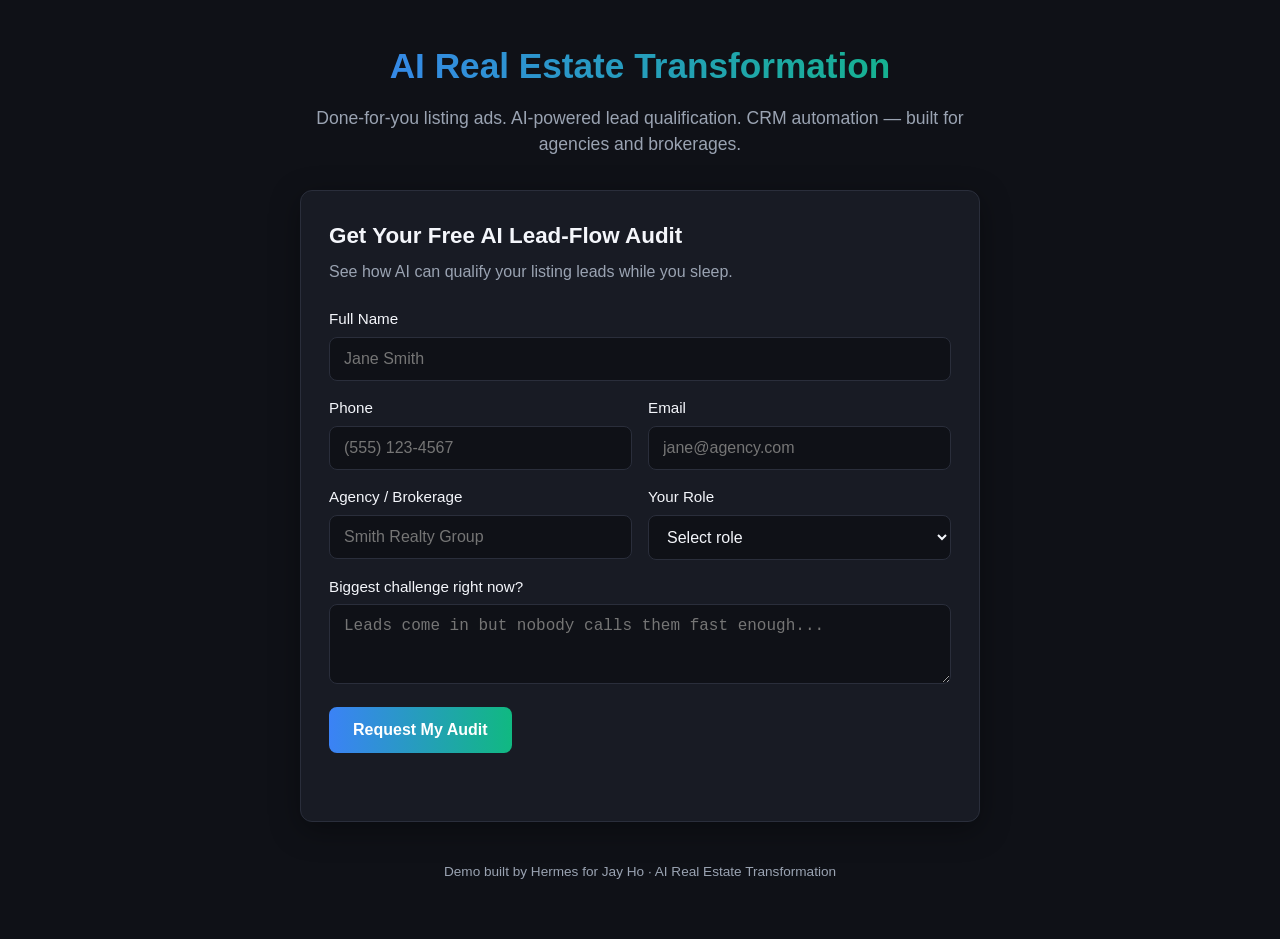
<file: templates/index.html>
<!DOCTYPE html>
<html lang="en">
<head>
  <meta charset="UTF-8">
  <meta name="viewport" content="width=device-width, initial-scale=1.0">
  <title>AI Real Estate Transformation</title>
  <link rel="stylesheet" href="/static/style.css">
</head>
<body>
  <div class="container">
    <header>
      <h1>AI Real Estate Transformation</h1>
      <p>Done-for-you listing ads. AI-powered lead qualification. CRM automation — built for agencies and brokerages.</p>
    </header>

    <main>
      <form id="lead-form" class="card">
        <h2>Get Your Free AI Lead-Flow Audit</h2>
        <p class="subtext">See how AI can qualify your listing leads while you sleep.</p>

        <label>
          Full Name
          <input type="text" name="name" placeholder="Jane Smith" required>
        </label>

        <div class="row">
          <label>
            Phone
            <input type="tel" name="phone" placeholder="(555) 123-4567" required>
          </label>
          <label>
            Email
            <input type="email" name="email" placeholder="jane@agency.com">
          </label>
        </div>

        <div class="row">
          <label>
            Agency / Brokerage
            <input type="text" name="agency" placeholder="Smith Realty Group">
          </label>
          <label>
            Your Role
            <select name="role">
              <option value="">Select role</option>
              <option value="broker_owner">Broker / Owner</option>
              <option value="team_lead">Team Lead</option>
              <option value="marketing_manager">Marketing Manager</option>
              <option value="agent">Agent</option>
              <option value="other">Other</option>
            </select>
          </label>
        </div>

        <label>
          Biggest challenge right now?
          <textarea name="interest" rows="3" placeholder="Leads come in but nobody calls them fast enough..."></textarea>
        </label>

        <button type="submit" id="submit-btn">Request My Audit</button>
        <p id="form-message" class="message"></p>
      </form>

      <div id="qualification-panel" class="card hidden">
        <h2>AI Voice Qualification Demo</h2>
        <p>Your info was saved to the CRM. Watch a simulated AI voice call qualify this lead in real time.</p>
        <button id="start-call-btn">Start AI Call</button>
        <div id="call-status" class="status">Ready</div>
        <div id="transcript" class="transcript"></div>
        <div id="call-result" class="call-result hidden"></div>
        <a href="/dashboard" class="dashboard-link">View CRM Dashboard →</a>
      </div>
    </main>

    <footer>
      <p>Demo built by Hermes for Jay Ho · AI Real Estate Transformation</p>
    </footer>
  </div>

  <script src="/static/app.js"></script>
</body>
</html>
</file>
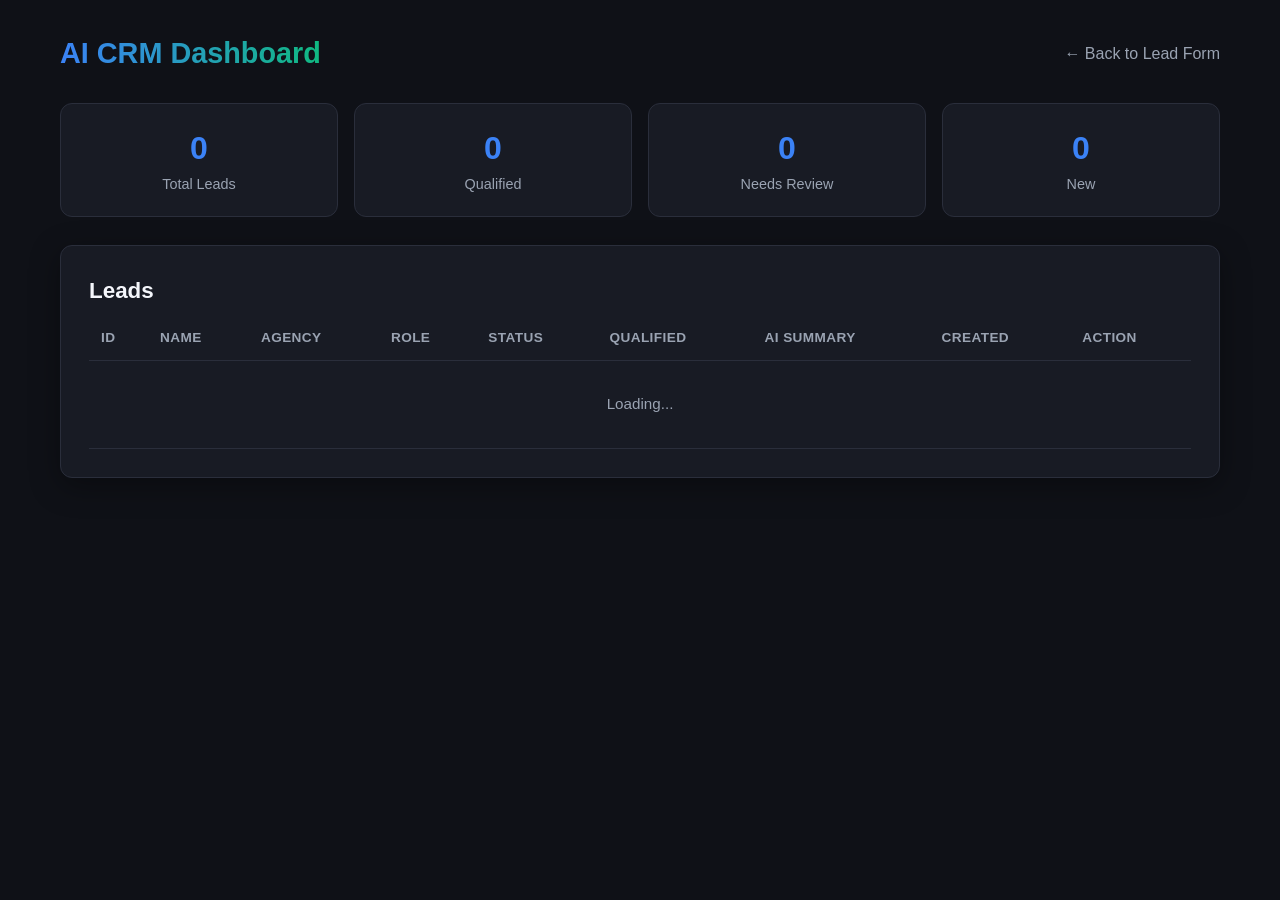
<file: templates/dashboard.html>
<!DOCTYPE html>
<html lang="en">
<head>
  <meta charset="UTF-8">
  <meta name="viewport" content="width=device-width, initial-scale=1.0">
  <title>AI CRM Dashboard</title>
  <link rel="stylesheet" href="/static/style.css">
</head>
<body class="dashboard-body">
  <div class="dashboard-container">
    <header class="dashboard-header">
      <h1>AI CRM Dashboard</h1>
      <a href="/" class="back-link">← Back to Lead Form</a>
    </header>

    <div class="stats-grid" id="stats">
      <div class="stat-card">
        <span class="stat-number" id="stat-total">0</span>
        <span class="stat-label">Total Leads</span>
      </div>
      <div class="stat-card">
        <span class="stat-number" id="stat-qualified">0</span>
        <span class="stat-label">Qualified</span>
      </div>
      <div class="stat-card">
        <span class="stat-number" id="stat-review">0</span>
        <span class="stat-label">Needs Review</span>
      </div>
      <div class="stat-card">
        <span class="stat-number" id="stat-new">0</span>
        <span class="stat-label">New</span>
      </div>
    </div>

    <div class="card">
      <h2>Leads</h2>
      <div class="table-wrap">
        <table id="leads-table">
          <thead>
            <tr>
              <th>ID</th>
              <th>Name</th>
              <th>Agency</th>
              <th>Role</th>
              <th>Status</th>
              <th>Qualified</th>
              <th>AI Summary</th>
              <th>Created</th>
              <th>Action</th>
            </tr>
          </thead>
          <tbody id="leads-body">
            <tr><td colspan="9" class="empty">Loading...</td></tr>
          </tbody>
        </table>
      </div>
    </div>

    <div id="lead-detail" class="card hidden">
      <h2>Lead Detail</h2>
      <div id="detail-content"></div>
    </div>
  </div>

  <script src="/static/dashboard.js"></script>
</body>
</html>
</file>
<file: static/style.css>
:root {
  --bg: #0f1117;
  --card: #181b24;
  --card-hover: #20242f;
  --text: #f4f6fb;
  --muted: #9aa3b2;
  --accent: #3b82f6;
  --accent-2: #10b981;
  --danger: #ef4444;
  --warning: #f59e0b;
  --border: #2a2e3b;
  --radius: 12px;
  --shadow: 0 8px 30px rgba(0, 0, 0, 0.35);
}

* {
  box-sizing: border-box;
}

body {
  margin: 0;
  font-family: -apple-system, BlinkMacSystemFont, "Segoe UI", Roboto, Helvetica, Arial, sans-serif;
  background: var(--bg);
  color: var(--text);
  line-height: 1.5;
}

.container {
  max-width: 720px;
  margin: 0 auto;
  padding: 40px 20px;
}

header {
  text-align: center;
  margin-bottom: 32px;
}

header h1 {
  font-size: 2.2rem;
  margin: 0 0 12px;
  background: linear-gradient(90deg, var(--accent), var(--accent-2));
  -webkit-background-clip: text;
  -webkit-text-fill-color: transparent;
}

header p {
  color: var(--muted);
  font-size: 1.1rem;
  margin: 0;
}

.card {
  background: var(--card);
  border: 1px solid var(--border);
  border-radius: var(--radius);
  padding: 28px;
  margin-bottom: 24px;
  box-shadow: var(--shadow);
}

.card h2 {
  margin: 0 0 8px;
  font-size: 1.4rem;
}

.subtext {
  color: var(--muted);
  margin: 0 0 24px;
}

label {
  display: block;
  margin-bottom: 16px;
  font-weight: 500;
  font-size: 0.95rem;
}

input, select, textarea {
  width: 100%;
  padding: 12px 14px;
  margin-top: 6px;
  background: #0f1117;
  border: 1px solid var(--border);
  border-radius: 8px;
  color: var(--text);
  font-size: 1rem;
}

input:focus, select:focus, textarea:focus {
  outline: none;
  border-color: var(--accent);
}

.row {
  display: grid;
  grid-template-columns: 1fr 1fr;
  gap: 16px;
}

button, .button {
  display: inline-block;
  padding: 14px 24px;
  border: none;
  border-radius: 8px;
  background: linear-gradient(90deg, var(--accent), var(--accent-2));
  color: #fff;
  font-weight: 600;
  font-size: 1rem;
  cursor: pointer;
  transition: opacity 0.2s;
  text-decoration: none;
}

button:hover, .button:hover {
  opacity: 0.9;
}

button:disabled {
  opacity: 0.6;
  cursor: not-allowed;
}

.message {
  margin: 16px 0 0;
  min-height: 24px;
  font-size: 0.95rem;
}

.message.success { color: var(--accent-2); }
.message.error { color: var(--danger); }

.hidden { display: none !important; }

.status {
  display: inline-block;
  margin: 16px 0;
  padding: 8px 14px;
  border-radius: 20px;
  background: var(--border);
  font-size: 0.9rem;
  font-weight: 600;
}

.status.calling {
  background: rgba(245, 158, 11, 0.15);
  color: var(--warning);
}

.status.qualified {
  background: rgba(16, 185, 129, 0.15);
  color: var(--accent-2);
}

.status.review {
  background: rgba(239, 68, 68, 0.15);
  color: var(--danger);
}

.transcript {
  background: #0f1117;
  border: 1px solid var(--border);
  border-radius: 8px;
  padding: 16px;
  max-height: 320px;
  overflow-y: auto;
  margin-bottom: 20px;
}

.transcript .turn {
  margin-bottom: 12px;
  padding: 10px 12px;
  border-radius: 6px;
  font-size: 0.95rem;
}

.transcript .turn.ai {
  background: rgba(59, 130, 246, 0.12);
  border-left: 3px solid var(--accent);
}

.transcript .turn.lead {
  background: rgba(16, 185, 129, 0.12);
  border-left: 3px solid var(--accent-2);
}

.transcript .speaker {
  font-weight: 700;
  font-size: 0.8rem;
  text-transform: uppercase;
  letter-spacing: 0.05em;
  margin-bottom: 4px;
  display: block;
}

.call-result {
  background: rgba(16, 185, 129, 0.1);
  border: 1px solid var(--accent-2);
  border-radius: 8px;
  padding: 16px;
  margin-bottom: 20px;
}

.call-result.negative {
  background: rgba(239, 68, 68, 0.1);
  border-color: var(--danger);
}

.dashboard-link {
  display: inline-block;
  margin-top: 8px;
  color: var(--accent);
  text-decoration: none;
  font-weight: 600;
}

.dashboard-link:hover {
  text-decoration: underline;
}

footer {
  text-align: center;
  color: var(--muted);
  font-size: 0.85rem;
  margin-top: 40px;
}

/* Dashboard */
.dashboard-body {
  background: var(--bg);
}

.dashboard-container {
  max-width: 1200px;
  margin: 0 auto;
  padding: 32px 20px;
}

.dashboard-header {
  display: flex;
  justify-content: space-between;
  align-items: center;
  margin-bottom: 28px;
}

.dashboard-header h1 {
  margin: 0;
  font-size: 1.8rem;
}

.back-link {
  color: var(--muted);
  text-decoration: none;
}

.back-link:hover {
  color: var(--text);
}

.stats-grid {
  display: grid;
  grid-template-columns: repeat(4, 1fr);
  gap: 16px;
  margin-bottom: 28px;
}

.stat-card {
  background: var(--card);
  border: 1px solid var(--border);
  border-radius: var(--radius);
  padding: 20px;
  text-align: center;
}

.stat-number {
  display: block;
  font-size: 2rem;
  font-weight: 700;
  color: var(--accent);
}

.stat-label {
  color: var(--muted);
  font-size: 0.9rem;
}

.table-wrap {
  overflow-x: auto;
}

table {
  width: 100%;
  border-collapse: collapse;
  font-size: 0.95rem;
}

th, td {
  text-align: left;
  padding: 12px;
  border-bottom: 1px solid var(--border);
}

th {
  color: var(--muted);
  font-weight: 600;
  font-size: 0.85rem;
  text-transform: uppercase;
  letter-spacing: 0.03em;
}

tbody tr:hover {
  background: var(--card-hover);
}

.badge {
  display: inline-block;
  padding: 4px 10px;
  border-radius: 20px;
  font-size: 0.8rem;
  font-weight: 600;
}

.badge.new { background: rgba(59, 130, 246, 0.15); color: var(--accent); }
.badge.qualified { background: rgba(16, 185, 129, 0.15); color: var(--accent-2); }
.badge.needs_review { background: rgba(239, 68, 68, 0.15); color: var(--danger); }
.badge.calling { background: rgba(245, 158, 11, 0.15); color: var(--warning); }

.summary-cell {
  max-width: 260px;
  overflow: hidden;
  text-overflow: ellipsis;
  white-space: nowrap;
}

.empty {
  text-align: center;
  color: var(--muted);
  padding: 32px;
}

.detail-grid {
  display: grid;
  grid-template-columns: 1fr 1fr;
  gap: 16px;
  margin-bottom: 20px;
}

.detail-item dt {
  color: var(--muted);
  font-size: 0.85rem;
  margin-bottom: 4px;
}

.detail-item dd {
  margin: 0;
  font-weight: 500;
}

pre {
  background: #0f1117;
  border: 1px solid var(--border);
  border-radius: 8px;
  padding: 16px;
  overflow-x: auto;
  font-size: 0.85rem;
}

@media (max-width: 768px) {
  .row, .stats-grid, .detail-grid {
    grid-template-columns: 1fr;
  }
  .dashboard-header {
    flex-direction: column;
    align-items: flex-start;
    gap: 12px;
  }
}
</file>
